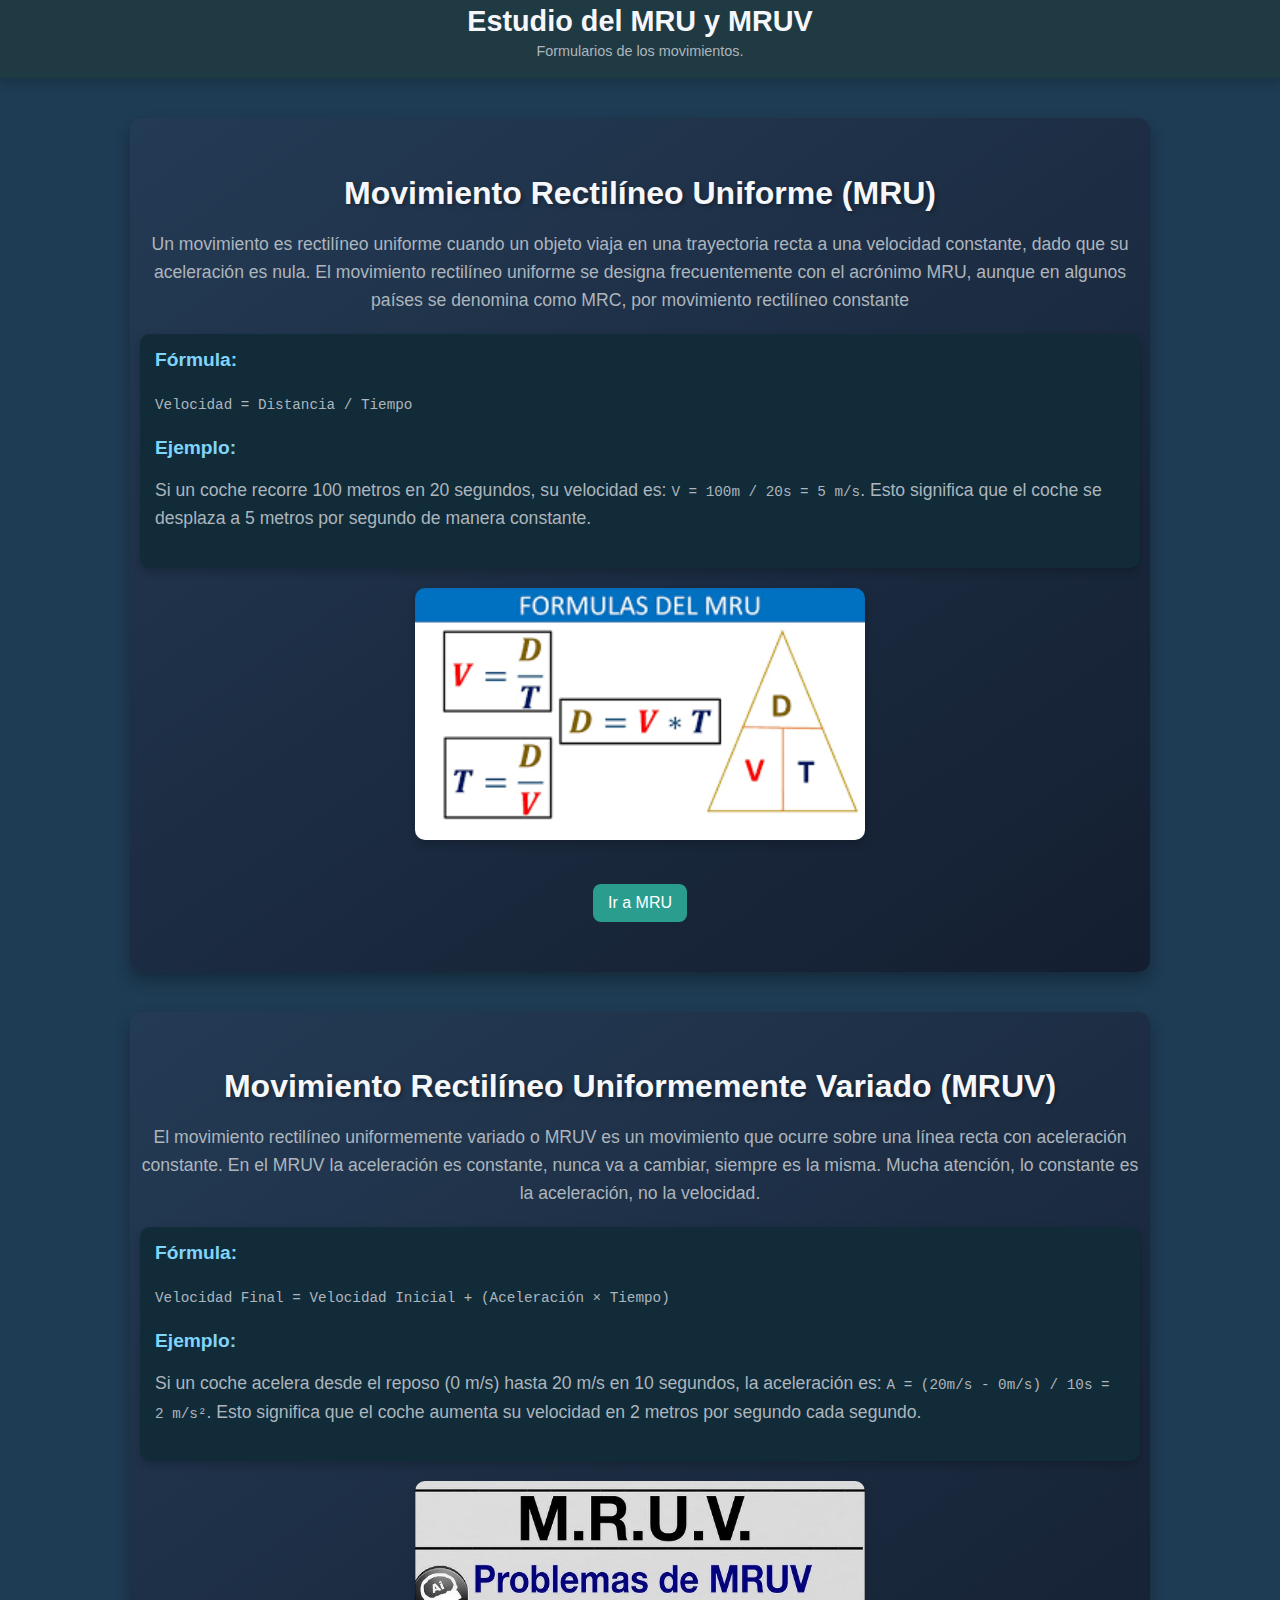
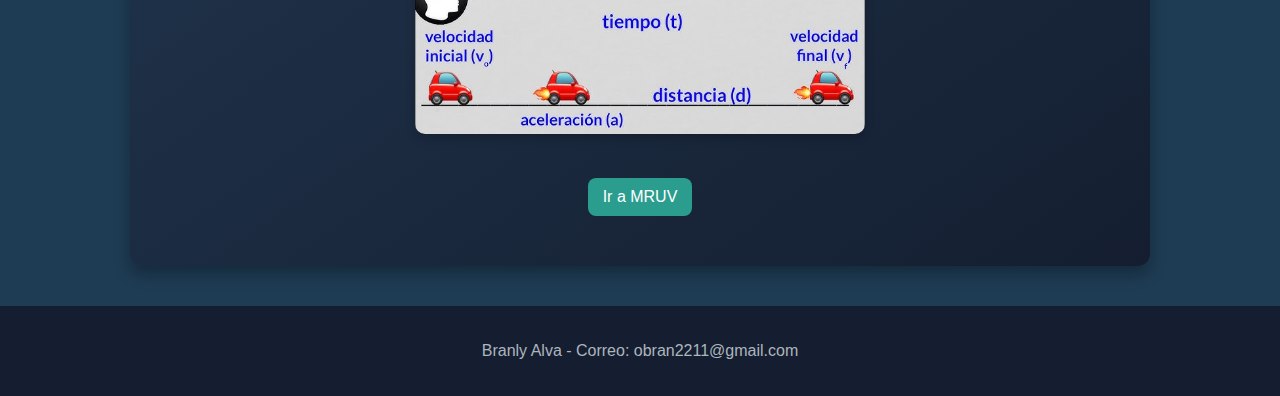
<file: index.html>
<!DOCTYPE html>
<html lang="es">
<head>
    <meta charset="UTF-8">
    <meta name="viewport" content="width=device-width, initial-scale=1.0">
    <title>Índice de MRU y MRUV</title>
    <link rel="stylesheet" href="css/style1.css">
</head>
<body>

    <header>
        <h1>Estudio del MRU y MRUV</h1>
        <p class="header-subtitle">Formularios de los movimientos.</p>
    </header>

    <section class="index-section">
        <h2>Movimiento Rectilíneo Uniforme (MRU)</h2>
        <p>Un movimiento es rectilíneo uniforme cuando un objeto viaja en una trayectoria recta a una velocidad constante, dado que su aceleración es nula. 
            El movimiento rectilíneo uniforme se designa frecuentemente con el acrónimo MRU, aunque en algunos países se denomina como MRC, por movimiento rectilíneo constante
            </p>
        
        <div class="formula-container">
            <strong>Fórmula:</strong> 
            <p><code>Velocidad = Distancia / Tiempo</code></p>
            <strong>Ejemplo:</strong>
            <p>Si un coche recorre 100 metros en 20 segundos, su velocidad es: <code>V = 100m / 20s = 5 m/s</code>. Esto significa que el coche se desplaza a 5 metros por segundo de manera constante.</p>
        </div>

        <img src="./images/MRU.png" alt="Ejemplo de MRU">

         <div style="text-align: center;">
            <a href="mru.html" class="back-button">Ir a MRU</a> </div>
        
    </section>

    <section class="index-section">
        <h2>Movimiento Rectilíneo Uniformemente Variado (MRUV)</h2>
        <p>El movimiento rectilíneo uniformemente variado o MRUV es un movimiento que ocurre sobre una línea recta con aceleración constante. En el MRUV la aceleración es constante, nunca va a cambiar, siempre es la misma. Mucha atención, lo constante es la aceleración, no la velocidad.</p>

        <div class="formula-container">
            <strong>Fórmula:</strong> 
            <p><code>Velocidad Final = Velocidad Inicial + (Aceleración × Tiempo)</code></p>
            <strong>Ejemplo:</strong>
            <p>Si un coche acelera desde el reposo (0 m/s) hasta 20 m/s en 10 segundos, la aceleración es: <code>A = (20m/s - 0m/s) / 10s = 2 m/s²</code>. Esto significa que el coche aumenta su velocidad en 2 metros por segundo cada segundo.</p>
        </div>

        <img src="./images/MRUV.jpg" alt="Ejemplo de MRUV">
        
        <div style="text-align: center;">
            <a href="mruv.html" class="back-button">Ir a MRUV</a>
    </section>

    <footer>
        <p>Branly Alva - Correo: obran2211@gmail.com</p>
    </footer>

</body>
</html>
</file>
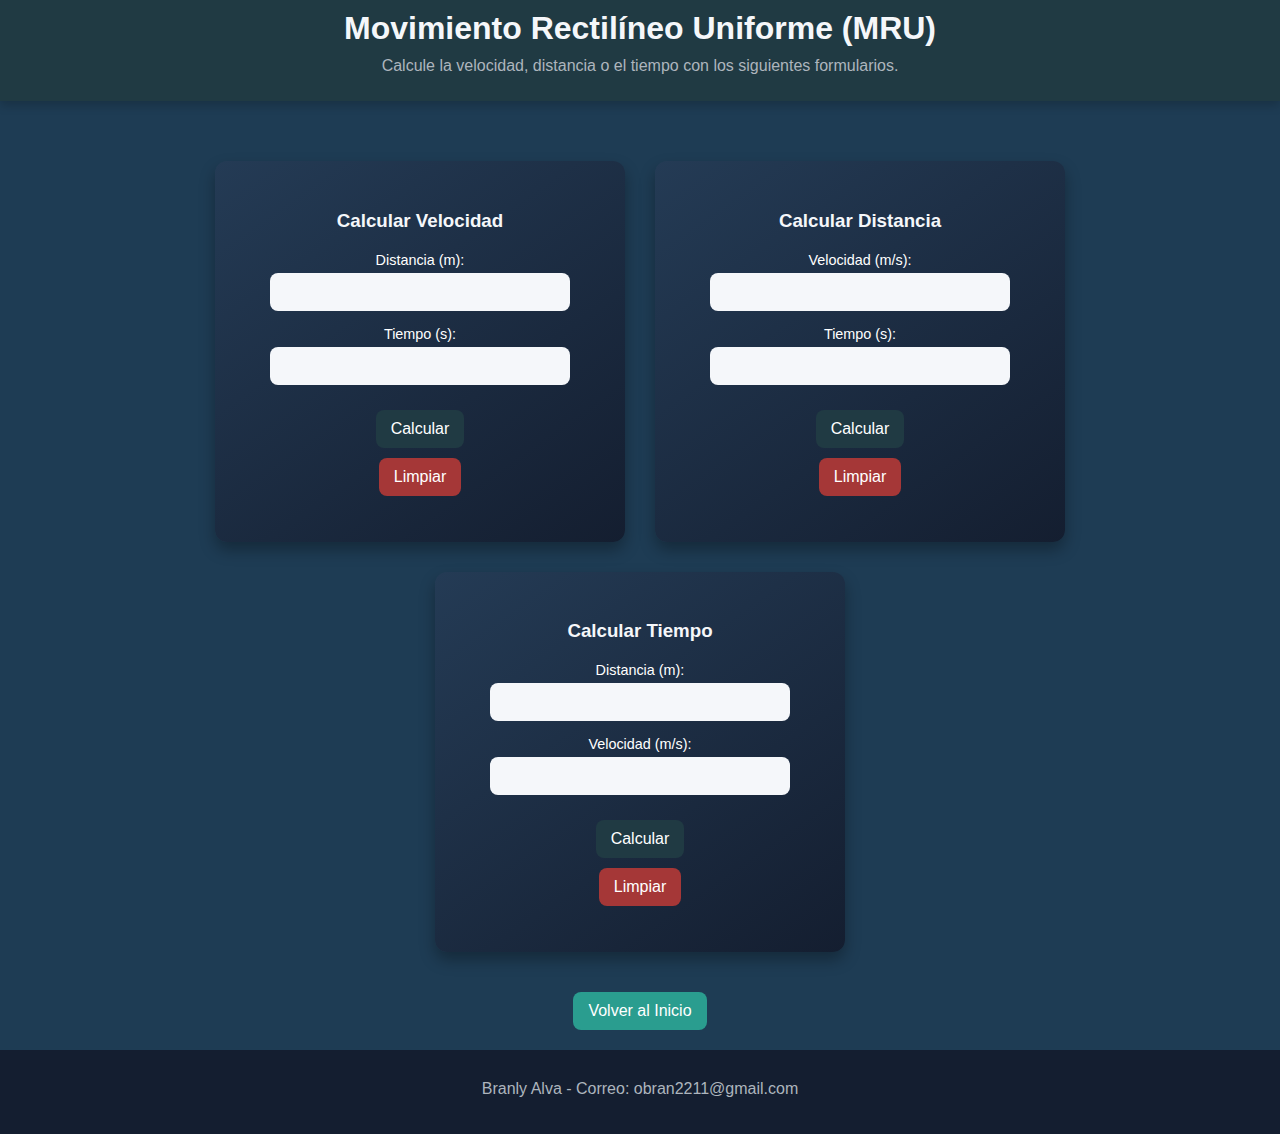
<file: mru.html>
<!DOCTYPE html>
<html lang="es">
<head>
    <meta charset="UTF-8">
    <meta name="viewport" content="width=device-width, initial-scale=1.0">
    <title>Movimiento Rectilíneo Uniforme (MRU)</title>
    <link rel="stylesheet" href="css/styleindex.css">
</head>
<body>

    <header>
        <h1>Movimiento Rectilíneo Uniforme (MRU)</h1>
        <p>Calcule la velocidad, distancia o el tiempo con los siguientes formularios.</p>
    </header>

    <section class="grid-container">
        <!-- MRU Tema 1: Velocidad -->
        <div class="tema">
            <h3>Calcular Velocidad</h3>
            <form id="mru-velocidad">
                <label for="distancia1">Distancia (m):</label>
                <input type="number" id="distancia1" required>
                <label for="tiempo1">Tiempo (s):</label>
                <input type="number" id="tiempo1" required>
                <button type="button" onclick="calcularVelocidad()">Calcular</button>
                <button type="reset">Limpiar</button>
            </form>
            <p id="resultado1"></p>
        </div>

        <!-- MRU Tema 2: Distancia -->
        <div class="tema">
            <h3>Calcular Distancia</h3>
            <form id="mru-desplazamiento">
                <label for="velocidad2">Velocidad (m/s):</label>
                <input type="number" id="velocidad2" required>
                <label for="tiempo2">Tiempo (s):</label>
                <input type="number" id="tiempo2" required>
                <button type="button" onclick="calcularDistancia()">Calcular</button>
                <button type="reset">Limpiar</button>
            </form>
            <p id="resultado2"></p>
        </div>

        <!-- MRU Tema 3: Tiempo -->
        <div class="tema">
            <h3>Calcular Tiempo</h3>
            <form id="mru-tiempo">
                <label for="distancia3">Distancia (m):</label>
                <input type="number" id="distancia3" required>
                <label for="velocidad3">Velocidad (m/s):</label>
                <input type="number" id="velocidad3" required>
                <button type="button" onclick="calcularTiempo()">Calcular</button>
                <button type="reset">Limpiar</button>
            </form>
            <p id="resultado3"></p>
        </div>
    </section>

    <!-- Botón para volver al inicio -->
    <div style="text-align: center;">
        <a href="index.html" class="back-button">Volver al Inicio</a>
    </div>

    <footer>
        <p>Branly Alva - Correo: obran2211@gmail.com</p>
    </footer>

    <script src="js/mru.js"></script>
</body>
</html>
</file>
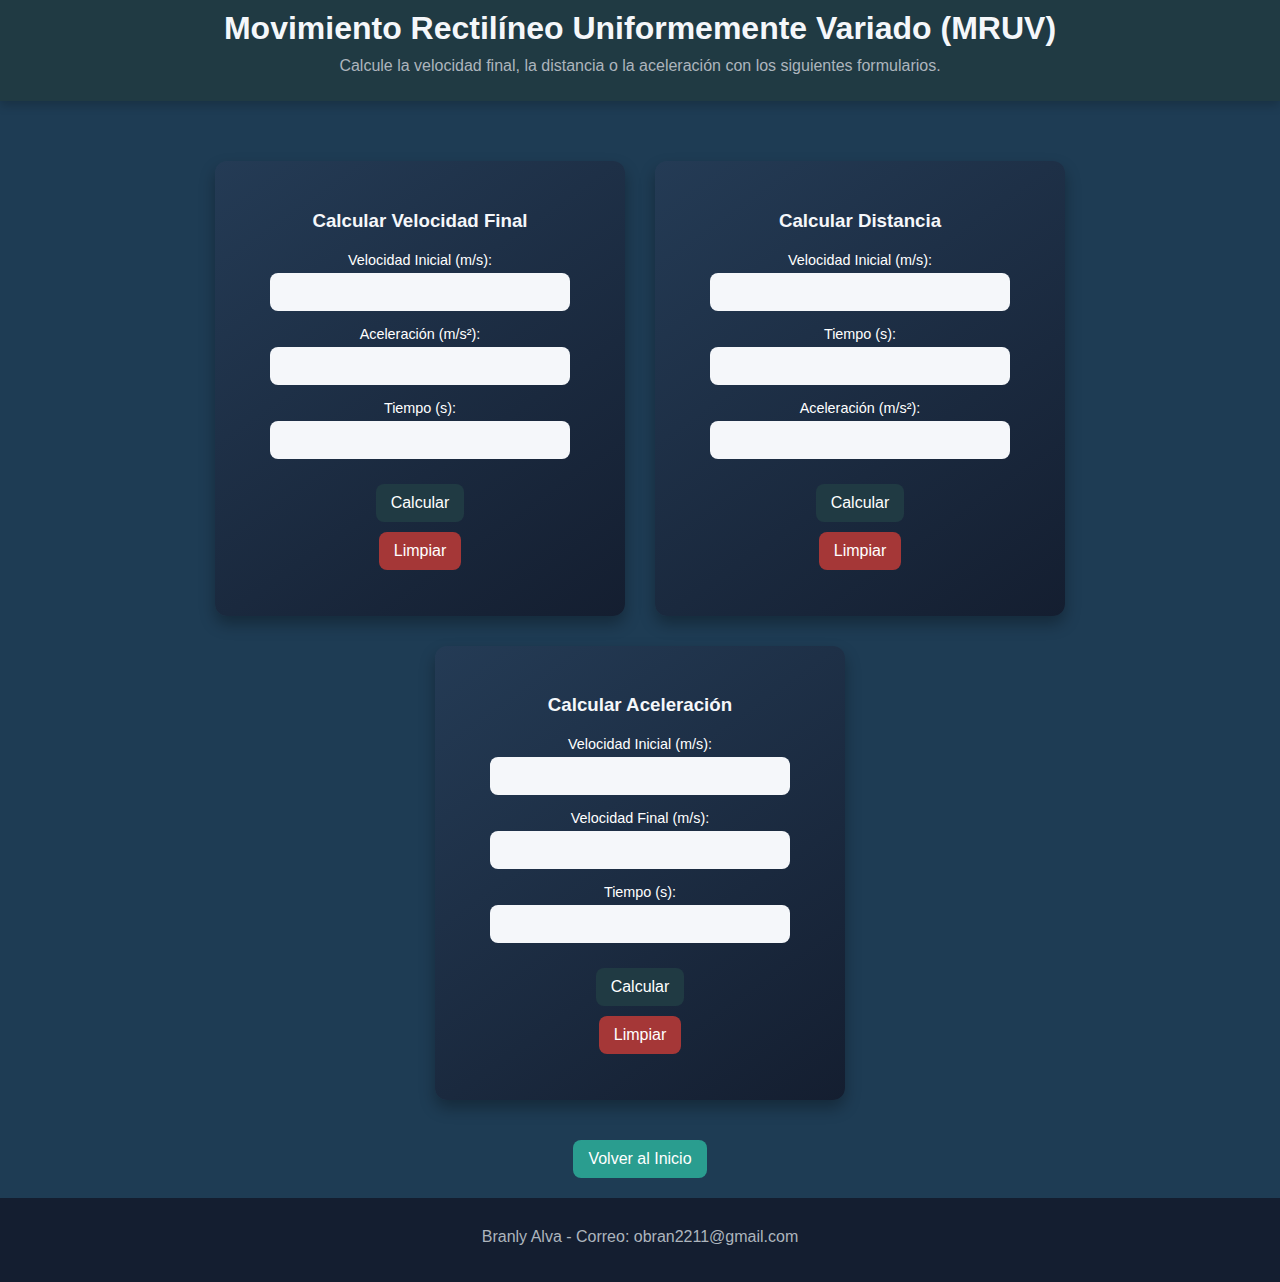
<file: mruv.html>
<!DOCTYPE html>
<html lang="es">
<head>
    <meta charset="UTF-8">
    <meta name="viewport" content="width=device-width, initial-scale=1.0">
    <title>Movimiento Rectilíneo Uniformemente Variado (MRUV)</title>
    <link rel="stylesheet" href="css/styleindex.css">
</head>
<body>

    <header>
        <h1>Movimiento Rectilíneo Uniformemente Variado (MRUV)</h1>
        <p>Calcule la velocidad final, la distancia o la aceleración con los siguientes formularios.</p>
    </header>

    <section class="grid-container">
        <!-- MRUV Tema 1: Velocidad Final -->
        <div class="tema">
            <h3>Calcular Velocidad Final</h3>
            <form id="mruv-velocidad-final">
                <label for="vi1">Velocidad Inicial (m/s):</label>
                <input type="number" id="vi1" required>
                <label for="aceleracion1">Aceleración (m/s²):</label>
                <input type="number" id="aceleracion1" required>
                <label for="tiempo1">Tiempo (s):</label>
                <input type="number" id="tiempo1" required>
                <button type="button" onclick="calcularVelocidadFinal()">Calcular</button>
                <button type="reset">Limpiar</button>
            </form>
            <p id="resultado1"></p>
        </div>

        <!-- MRUV Tema 2: Distancia -->
        <div class="tema">
            <h3>Calcular Distancia</h3>
            <form id="mruv-distancia">
                <label for="vi2">Velocidad Inicial (m/s):</label>
                <input type="number" id="vi2" required>
                <label for="tiempo2">Tiempo (s):</label>
                <input type="number" id="tiempo2" required>
                <label for="aceleracion2">Aceleración (m/s²):</label>
                <input type="number" id="aceleracion2" required>
                <button type="button" onclick="calcularDistancia()">Calcular</button>
                <button type="reset">Limpiar</button>
            </form>
            <p id="resultado2"></p>
        </div>

        <!-- MRUV Tema 3: Aceleración -->
        <div class="tema">
            <h3>Calcular Aceleración</h3>
            <form id="mruv-aceleracion">
                <label for="vi3">Velocidad Inicial (m/s):</label>
                <input type="number" id="vi3" required>
                <label for="vf3">Velocidad Final (m/s):</label>
                <input type="number" id="vf3" required>
                <label for="tiempo3">Tiempo (s):</label>
                <input type="number" id="tiempo3" required>
                <button type="button" onclick="calcularAceleracion()">Calcular</button>
                <button type="reset">Limpiar</button>
            </form>
            <p id="resultado3"></p>
        </div>
    </section>

    <!-- Botón para volver al inicio -->
    <div style="text-align: center;">
        <a href="index.html" class="back-button">Volver al Inicio</a>
    </div>

    <footer>
        <p>Branly Alva - Correo: obran2211@gmail.com</p>
    </footer>

    <script src="js/mruv.js"></script>
</body>
</html>
</file>
<file: css/style1.css>
/* Estilos globales para el index */
body {
    font-family: 'Arial', sans-serif;
    background-color: #1e3c54;
    color: #fff;
    margin: 0;
    padding: 0;
}

header {
    text-align: center;
    background-color: #203a43;
    padding: 5px; /* Reducido aún más */
    box-shadow: 0 4px 10px rgba(0, 0, 0, 0.2);
    margin-bottom: 40px;
}

h1 {
    font-size: 1.8em; /* Reducción del tamaño de fuente */
    color: #f5f7fa;
    margin: 0;
}

p.header-subtitle {
    color: #adb5bd;
    font-size: 0.9em;
    margin-top: 5px;
}

/* Estilos del índice */
.index-section {
    padding: 30px 10px;
    text-align: center;
    max-width: 1000px;
    margin: 0 auto;
    border-radius: 12px;
    background: linear-gradient(145deg, #243b55, #141e30);
    box-shadow: 0 8px 16px rgba(0, 0, 0, 0.3);
    margin-bottom: 40px;
}

.index-section h2 {
    font-size: 2em;
    color: #f5f7fa;
    margin-bottom: 15px;
    text-shadow: 2px 2px 4px rgba(0, 0, 0, 0.3);
}

.index-section p {
    font-size: 1.1em;
    margin-bottom: 20px;
    color: #adb5bd;
    line-height: 1.6;
}

.index-section img {
    width: 100%;
    max-width: 450px;
    border-radius: 10px;
    box-shadow: 0 4px 10px rgba(0, 0, 0, 0.2);
    margin-bottom: 20px;
    transition: transform 0.3s ease;
}

.index-section img:hover {
    transform: scale(1.05);
}

.formula-container {
    background-color: #112b39;
    padding: 15px;
    border-radius: 10px;
    color: #f5f7fa;
    text-align: left;
    margin-bottom: 20px;
    box-shadow: 0 4px 10px rgba(0, 0, 0, 0.2);
}

.formula-container strong {
    color: #81d4fa;
    font-size: 1.2em;
}

a.back-button {
    display: inline-block;
    margin: 20px 0;
    padding: 10px 15px;
    background-color: #2a9d8f;
    border-radius: 8px;
    color: #fff;
    text-decoration: none;
    transition: background-color 0.3s ease, transform 0.3s ease;
}

a.back-button:hover {
    background-color: #264653;
    transform: translateY(-5px);
}

footer {
    text-align: center;
    padding: 20px;
    background-color: #141e30;
    color: #adb5bd;
}

/* Mejorar el aspecto visual */
.index-section:hover {
    transform: scale(1.02);
    transition: transform 0.3s ease;
}
</file>
<file: css/styleindex.css>
html, body {
    height: 100%;
    margin: 0;
    padding: 0;
    display: flex;
    flex-direction: column;
}
/* Estilos globales */

body {
    font-family: 'Arial', sans-serif;
    background-color: #1e3c54;
    color: #fff;
    margin: 0;
    padding: 0;
}

header {
    text-align: center;
    background-color: #203a43;
    padding: 10px; /* Reducir altura */
    box-shadow: 0 4px 10px rgba(0, 0, 0, 0.2);
    margin-bottom: 40px;
}

h1 {
    font-size: 2em;
    color: #f5f7fa;
    margin: 0;
}

p {
    color: #adb5bd;
    margin-top: 10px;
}

/* Contenedor de los formularios en línea recta y centrados */
.grid-container {
    display: flex;
    justify-content: center;
    gap: 30px; /* Espacio entre formularios */
    padding: 20px;
    flex-wrap: wrap;
}

.tema {
    background: linear-gradient(145deg, #243b55, #141e30);
    border-radius: 12px;
    padding: 30px;
    box-shadow: 0 8px 16px rgba(0, 0, 0, 0.3);
    width: 100%;
    max-width: 350px; /* Ajuste del ancho */
    transition: transform 0.3s ease;
    text-align: center;
}

.tema:hover {
    transform: scale(1.05);
}

h3 {
    color: #f5f7fa;
    margin-bottom: 20px;
}

form {
    display: flex;
    flex-direction: column;
    align-items: center;
}

label {
    font-size: 0.9em;
    margin-bottom: 5px;
}

input {
    padding: 10px;
    margin-bottom: 15px;
    border: none;
    border-radius: 8px;
    background-color: #f5f7fa;
    color: #333;
    font-size: 1em;
    width: 100%;
    max-width: 280px;
    text-align: center;
}

button {
    padding: 10px 15px;
    background-color: #203a43;
    border: none;
    border-radius: 8px;
    color: #fff;
    font-size: 1em;
    cursor: pointer;
    transition: background-color 0.3s ease, transform 0.3s ease;
    margin-top: 10px;
}

button:hover {
    background-color: #3a6073;
    transform: translateY(-5px);
}

button[type="reset"] {
    background-color: #a53737;
}

button[type="reset"]:hover {
    background-color: #cc4b4b;
}

footer {
    background-color: #141e30;
    text-align: center;
    color: #adb5bd;
    padding: 20px;
    margin-top: auto; /* Hace que el footer se mantenga en la parte inferior */
}

.back-button {
    display: inline-block;
    margin: 20px 0;
    padding: 10px 15px;
    background-color: #2a9d8f;
    border-radius: 8px;
    color: #fff;
    text-decoration: none;
    transition: background-color 0.3s ease, transform 0.3s ease;
}

.back-button:hover {
    background-color: #264653;
    transform: translateY(-5px);
}
</file>
